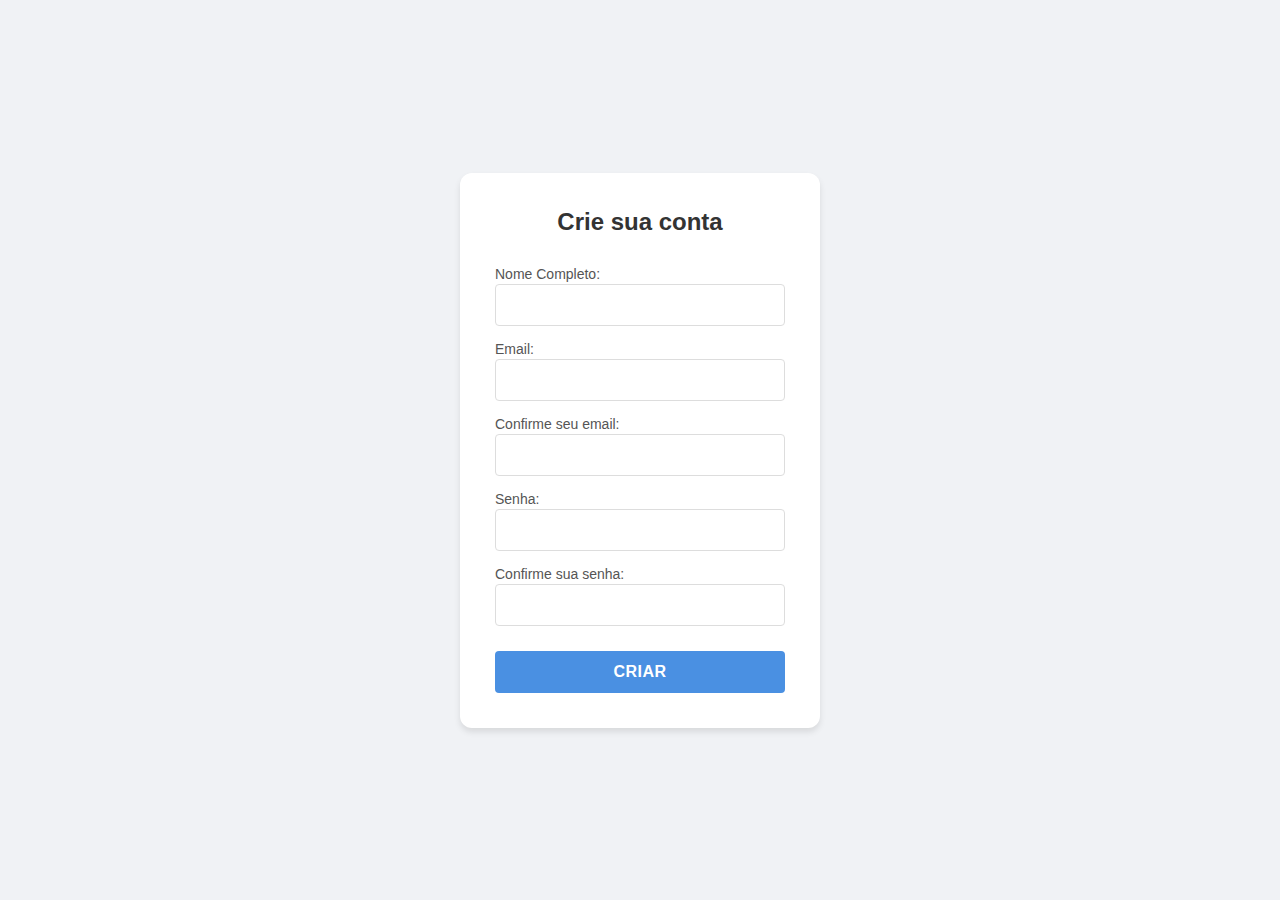
<file: index.html>
<!DOCTYPE html>
<html lang="pt-br">

<head>
    <meta charset="UTF-8">
    <meta name="viewport" content="width=device-width, initial-scale=1.0">
    <link rel="stylesheet" href="./css/style.css">
    <title>Formulário</title>
</head>

<body>
    <div class="container">
        <div class="form-area">
            <h3>Crie sua conta</h3>
            <form id="form">
                <div class="input-box">
                    <label for="name">Nome Completo:</label>
                    <input type="text" id="name">
                    <span class="name input__message"></span>
                </div>
                <div class="input-box">
                    <label for="email">Email:</label>
                    <input type="email" name="email" id="email">
                    <span class="email input__message"></span>
                </div>
                <div class="input-box">
                    <label for="confirm-email">Confirme seu email:</label>
                    <input type="email" name="confirm-email" id="confirm-email">
                    <span class="confirm-email input__message"></span>
                </div>
                <div class="input-box">
                    <label for="password">Senha:</label>
                    <input type="password" name="password" id="password">
                    <span class="password input__message"></span>
                </div>
                <div class="input-box">
                    <label for="confirm-password">Confirme sua senha:</label>
                    <input type="password" name="confirm-password" id="confirm-password">
                    <span class="confirm-password input__message"></span>
                </div>
                <button>Criar</button>
            </form>
        </div>
    </div>

    <script type="module" src="./js/form-validation.js"></script>

</body>

</html>
</file>
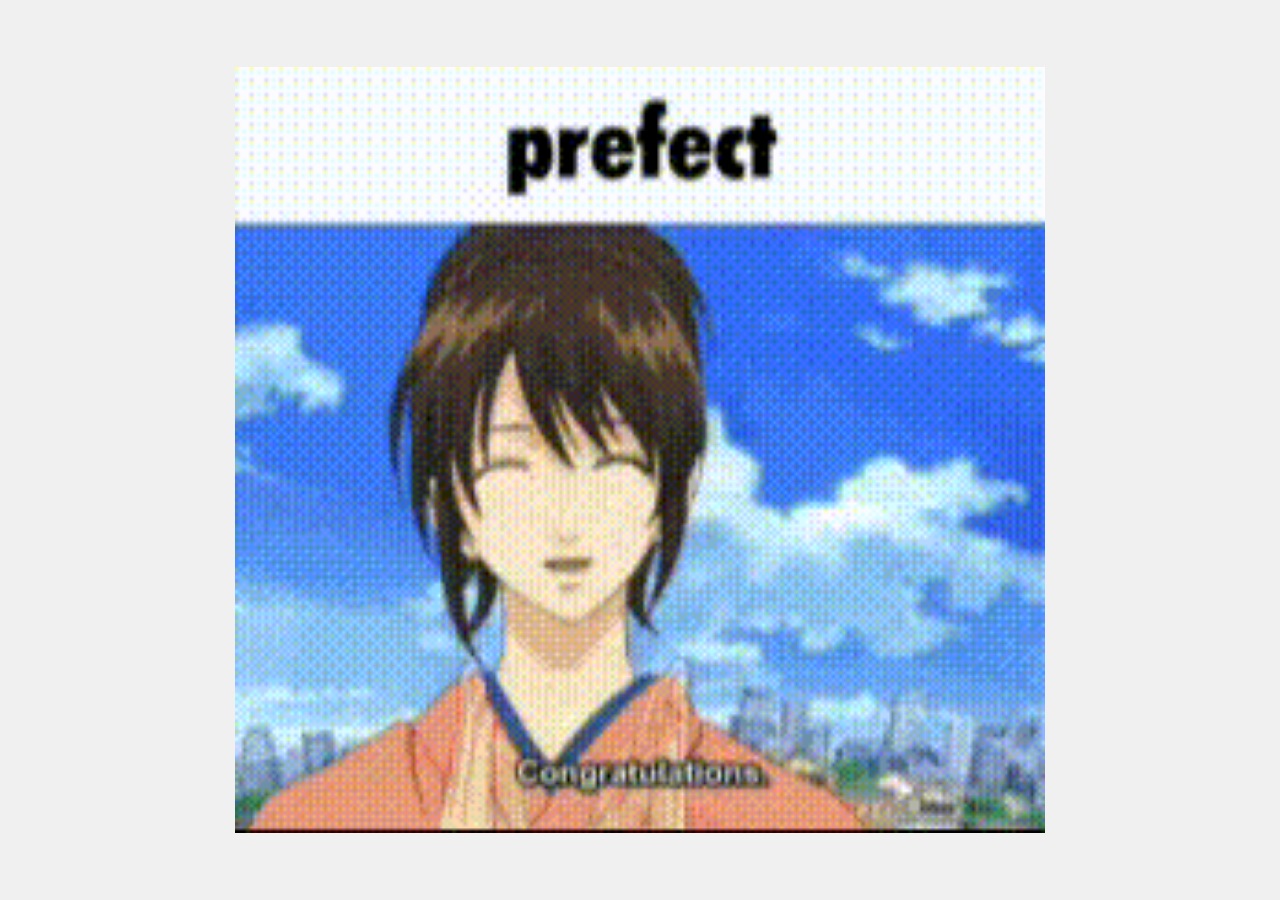
<file: congrulations.html>
<!DOCTYPE html>
<html lang="en">
<head>
    <meta charset="UTF-8">
    <meta name="viewport" content="width=device-width, initial-scale=1.0">
    <title>Congrulations</title>
</head>
<style>
    body {
        margin: 0;
        display: flex;
        justify-content: center;
        align-items: center;
        min-height: 100vh;
        background-color: #f0f0f0;
    }

    .gif-container {
        width: min(90vh, 90vw); /* Usa o menor valor entre 90vh e 90vw */
        height: min(90vh, 90vw); /* Mantém proporção quadrada */
        display: flex;
        justify-content: center;
        align-items: center;
    }

    img {
        width: 100%;
        height: 100%;
        object-fit: contain;
    }
</style>
<body>
    <div class="gif-container">
        <img src="./video/congrulations.gif" alt="Gif de Parabens!">
    </div>
</body>
</html>
</file>
<file: css/style.css>
* {
    margin: 0;
    padding: 0;
    box-sizing: border-box;
    font-family: Arial, sans-serif;
}

body {
    background-color: #f0f2f5;
    min-height: 100vh;
    display: flex;
    align-items: center;
    justify-content: center;
}

.container {
    width: 100%;
    max-width: 400px;
    padding: 20px;
}

.form-area {
    background-color: white;
    padding: 35px;
    border-radius: 12px;
    box-shadow: 0 4px 6px rgba(0, 0, 0, 0.1);
}

h3 {
    text-align: center;
    margin-bottom: 30px;
    color: #333;
    font-size: 24px;
}

form {
    display: flex;
    flex-direction: column;
    gap: 15px;
}

label {
    font-size: 14px;
    color: #555;
    margin-bottom: -8px;
}

.input-box {
    position: relative;
    display: flex;
    flex-direction: column;
    gap: 10px;
}

input {
    padding: 12px;
    border: 1px solid #ddd;
    border-radius: 4px;
    font-size: 14px;
    transition: all 0.3s ease;
}

input:focus {
    outline: none;
    border-color: #4a90e2;
}

.input__message {
    font-size: 12px;
    padding-left: 2px;
    color: #ff3333;
    display: none;
}

.input__message.error {
    display: block;
    animation: fadeIn 0.3s ease-in-out;
}

button {
    background-color: #4a90e2;
    color: white;
    padding: 12px;
    border: none;
    border-radius: 4px;
    cursor: pointer;
    font-size: 16px;
    margin-top: 10px;
    transition: background-color 0.3s ease;
    font-weight: bold;
    text-transform: uppercase;
    letter-spacing: 0.5px;
}

button:hover {
    background-color: #357abd;
    transform: translateY(-1px);
    box-shadow: 0 2px 4px rgba(0, 0, 0, 0.1);
}

button:active {
    transform: translateY(0);
}

form button:disabled {
    background-color: #cccccc;
    cursor: not-allowed;
}

@keyframes fadeIn {
    from {
        opacity: 0;
        transform: translateY(-5px);
    }
    to {
        opacity: 1;
        transform: translateY(0);
    }
}
</file>
